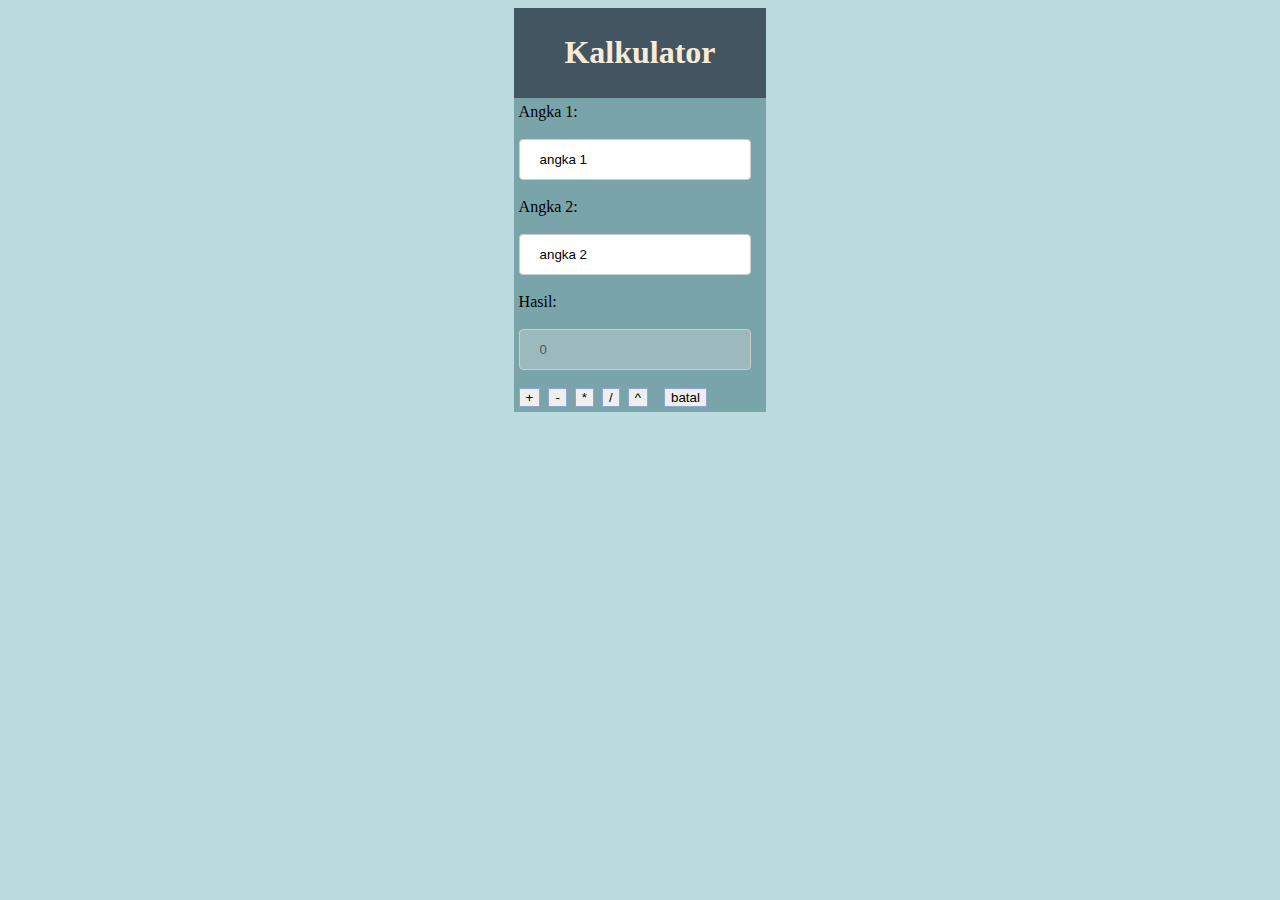
<file: tugas6_js_1B_Agda_soemantry_UNG/index.html>
<!DOCTYPE html>
<html lang="en">
<head>
    <meta charset="UTF-8">
    <meta http-equiv="X-UA-Compatible" content="IE=edge">
    <meta name="viewport" content="width=device-width, initial-scale=1.0">
    <title>Kalkulator</title>
    <link rel="stylesheet" href="css/style.css">
</head>
<body bgcolor="#badadd">
    <form id="formulir">
        <table width="20%" align="center"  cellpadding="5" cellspacing="0" >
            <thead>
                <th colspan="3" bgcolor="#435560"><h1>Kalkulator</h1></th>
            </thead>
        <tbody>
        <tr><td colspan="2" ><label for="fnmbr">Angka 1: </label><td></tr>
        <tr><td colspan="2"><input type="text" name="a1" onfocus="kosong1()" value="angka 1" /></td></tr>
        <tr><td colspan="2"><label for="lnmbr">Angka 2: </label><br></td></tr>
        <tr><td colspan="2"><input type="text" name="a2" onfocus="kosong2()" value="angka 2" /></td></tr>

        <tr><td colspan="2"><label for="Hsl"> Hasil: </label></td></tr>
        <tr><td colspan="2"><input type="text" name="hasil" value="0" disabled /></td></tr>
        <tr>
            <td colspan="2">
            <input type="button" onclick="dijumlah()" name="jumlah" value="+" />&nbsp;
            <input type="button" onclick="dikurang()" name="kurang" value="-" />&nbsp;
            <input type="button" onclick="dikali()" name="kali" value="*" />&nbsp;
            <input type="button" onclick="dibagi()" name="bagi" value="/" />&nbsp;
            <input type="button" onclick="dipangkat()" name="pangkat" value="^" />&nbsp; &nbsp;
            <input type="button" onclick="kosongAll()" name="batal" value="batal" />&nbsp;
            
            </td></tr>
        </tbody>
    </form>
</body>
<script language="javascript" src="plus/kurs.js">Harga </script>
</html>
</file>
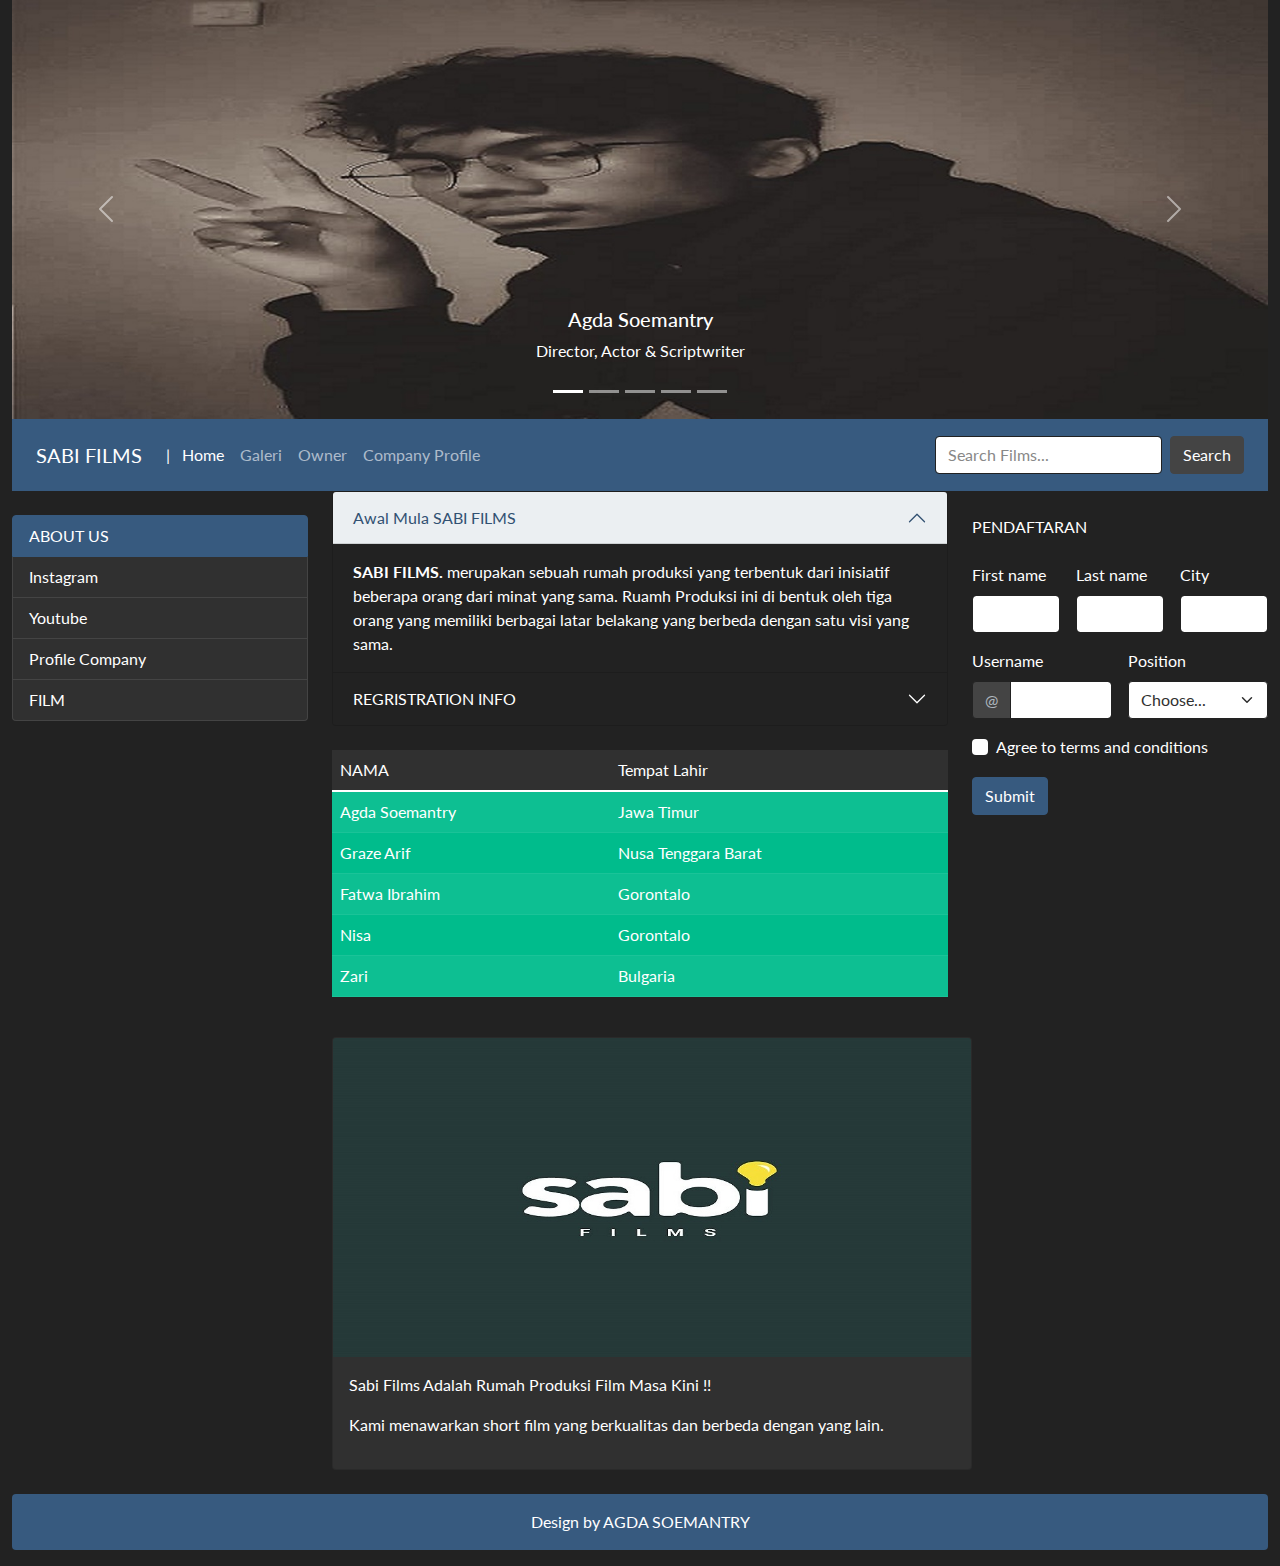
<file: Tugas1_Agda_Soemantry_UNG/Tugas1_RWD_AGDA_SOEMANTRY_UNG.html>
<!DOCTYPE html>
<html>

<head>
    <title>SABI FILMS</title>
    <link href="css/bootstrap.min.css" rel="stylesheet" />
    <link rel="icon" href="images/Sabilogo1.jpg" type="image/x-icon">

</head>

<body>
    <div class="container-fluid">
        <!-- ini baris pertama -->
        <div class="row">
            <div id="carouselExampleCaptions" class="carousel slide" data-bs-ride="carousel">
                <div class="carousel-indicators">
                    <button type="button" data-bs-target="#carouselExampleCaptions" data-bs-slide-to="0" class="active"
                        aria-current="true" aria-label="Slide 1"></button>
                    <button type="button" data-bs-target="#carouselExampleCaptions" data-bs-slide-to="1"
                        aria-label="Slide 2"></button>
                    <button type="button" data-bs-target="#carouselExampleCaptions" data-bs-slide-to="2"
                        aria-label="Slide 3"></button>
                    <button type="button" data-bs-target="#carouselExampleCaptions" data-bs-slide-to="3"
                        aria-label="Slide 4"></button>
                    <button type="button" data-bs-target="#carouselExampleCaptions" data-bs-slide-to="4"
                        aria-label="Slide 5"></button>
                </div>
                <div class="carousel-inner">
                    <div class="carousel-item">
                        <img src="images/fatwaibr.png" class="d-block w-100" alt="...">
                        <div class="carousel-caption d-none d-md-block">
                            <h5>Fatwa</h5>
                            <p>Director, DOP & Actor</p>
                        </div>
                    </div>
                    <div class="carousel-item active">
                        <img src="images/agda.png" class="d-block w-100" alt="...">
                        <div class="carousel-caption d-none d-md-block">
                            <h5>Agda Soemantry</h5>
                            <p>Director, Actor & Scriptwriter</p>
                        </div>
                    </div>
                    <div class="carousel-item">
                        <img src="images/graze.png" class="d-block w-100" alt="...">
                        <div class="carousel-caption d-none d-md-block">
                            <h5>Arif Kenway</h5>
                            <p>Director, DOP & Actor</p>
                        </div>
                    </div>
                    <div class="carousel-item">
                        <img src="images/zari.png" class="d-block w-100" alt="...">
                        <div class="carousel-caption d-none d-md-block">
                            <h5>Zari</h5>
                            <p>Actrees</p>
                        </div>
                    </div>
                    <div class="carousel-item">
                        <img src="images/anisa.png" class="d-block w-100" alt="...">
                        <div class="carousel-caption d-none d-md-block">
                            <h5>Nisa</h5>
                            <p>Actrees</p>
                        </div>
                    </div>
                    <button class="carousel-control-prev" type="button" data-bs-target="#carouselExampleCaptions"
                        data-bs-slide="prev">
                        <span class="carousel-control-prev-icon" aria-hidden="true"></span>
                        <span class="visually-hidden">Previous</span>
                    </button>
                    <button class="carousel-control-next" type="button" data-bs-target="#carouselExampleCaptions"
                        data-bs-slide="next">
                        <span class="carousel-control-next-icon" aria-hidden="true"></span>
                        <span class="visually-hidden">Next</span>
                    </button>
                </div>

                </button>
            </div>
        </div>
        <!-- ini baris kedua -->
        <div class="row">
            <div class="col-md-12">
                <nav class="navbar navbar-expand-lg navbar-dark bg-primary">
                    <div class="container-fluid">
                        <a class="navbar-brand" href="#">SABI FILMS</a>
                        <button class="navbar-toggler" type="button" data-bs-toggle="collapse"
                            data-bs-target="#navbarColor01" aria-controls="navbarColor01" aria-expanded="false"
                            aria-label="Toggle navigation">
                            <span class="navbar-toggler-icon"></span>
                        </button>

                        <div class="collapse navbar-collapse" id="navbarColor01">
                            <ul class="navbar-nav me-auto">
                                <li class="nav-item">
                                    <a class="nav-link active" href="#">| &nbsp; Home
                                        <span class="visually-hidden">(current)</span>
                                    </a>
                                </li>
                                <li class="nav-item">
                                    <a class="nav-link" href="#">Galeri</a>
                                </li>
                                <li class="nav-item">
                                    <a class="nav-link" href="#">Owner</a>
                                </li>
                                <li class="nav-item">
                                    <a class="nav-link" href="#">Company Profile</a>
                                </li>
                            </ul>
                            <form class="d-flex">
                                <input class="form-control me-sm-2" type="text" placeholder="Search Films...">
                                <button class="btn btn-secondary my-2 my-sm-0" type="submit">Search</button>
                            </form>
                        </div>
                    </div>
                </nav>
            </div>
        </div>
        <!-- ini baris ketiga -->
        <div class="row">
            <div class="col-xl-3">
                <!-- awal list group -->
                <br>
                <ul class="list-group">
                    <li class="list-group-item active" aria-current="true">ABOUT US</li>
                    <li class="list-group-item">Instagram</li>
                    <li class="list-group-item">Youtube</li>
                    <li class="list-group-item">Profile Company</li>
                    <li class="list-group-item">FILM</li>
                </ul>

                <!-- akhir list group -->
            </div>
            <div class="col-xl-6">
                <div class="accordion" id="accordionExample">
                    <div class="accordion-item">
                        <h2 class="accordion-header" id="headingOne">
                            <button class="accordion-button" type="button" data-bs-toggle="collapse"
                                data-bs-target="#collapseOne" aria-expanded="true" aria-controls="collapseOne">
                                Awal Mula SABI FILMS
                            </button>
                        </h2>
                        <div id="collapseOne" class="accordion-collapse collapse show" aria-labelledby="headingOne"
                            data-bs-parent="#accordionExample">
                            <div class="accordion-body">
                                <strong>SABI FILMS.</strong> merupakan sebuah rumah produksi yang terbentuk dari
                                inisiatif
                                beberapa orang dari minat yang sama. Ruamh Produksi ini di bentuk oleh tiga orang yang
                                memiliki
                                berbagai latar belakang yang berbeda dengan satu visi yang sama.
                            </div>
                        </div>
                    </div>
                    <div class="accordion-item">
                        <h2 class="accordion-header" id="headingTwo">
                            <button class="accordion-button collapsed" type="button" data-bs-toggle="collapse"
                                data-bs-target="#collapseTwo" aria-expanded="false" aria-controls="collapseTwo">
                                REGRISTRATION INFO
                            </button>
                        </h2>
                        <div id="collapseTwo" class="accordion-collapse collapse" aria-labelledby="headingTwo"
                            data-bs-parent="#accordionExample">
                            <div class="accordion-body">
                                <strong>Pendaftaran</strong> selalu terbuka sampai batas maksimal crew
                                yang telah ditetapkan perusahaan. Formulir pendaftaran crew baru terdapat pada
                                halaman beranda. LET JOIN US!!!

                            </div>
                        </div>
                    </div>
                </div>
                <br>
                <table class="table table-dark table-striped">
                    <thead>
                        <tr>
                            <td>NAMA</td>
                            <td>Tempat Lahir</td>
                        </tr>
                    </thead>
                    <tbody>
                        <tr class="table-success">
                            <td>Agda Soemantry</td>
                            <td>Jawa Timur</td>
                        </tr>
                        <tr class="table-success">
                            <td>Graze Arif</td>
                            <td>Nusa Tenggara Barat</td>
                        </tr>
                        <tr class="table-success">
                            <td>Fatwa Ibrahim</td>
                            <td>Gorontalo</td>
                        </tr>
                        <tr class="table-success">
                            <td>Nisa</td>
                            <td>Gorontalo</td>
                        </tr>
                        <tr class="table-success">
                            <td>Zari</td>
                            <td>Bulgaria</td>
                        </tr>
                    </tbody>
                </table>
                <br>
                <div class="card" style="width: 40rem;">
                    <img src="images/Sabilogo.jpg" class="card-img-top" alt="...">
                    <div class="card-body">
                        <p class="card-text">Sabi Films Adalah Rumah Produksi Film Masa Kini !!</p>

                        <p> Kami menawarkan short film yang berkualitas dan berbeda dengan yang lain.</p>
                    </div>
                </div>
            </div>
            <div class="col-xl-3">
                <!-- awal list group -->
                <br>
                <div>PENDAFTARAN</div><br>
                <form class="row g-3">
                    <div class="col-md-4">
                        <label for="validationDefault01" class="form-label">First name</label>
                        <input type="text" class="form-control" id="validationDefault01" value="" required>
                    </div>
                    <div class="col-md-4">
                        <label for="validationDefault02" class="form-label">Last name</label>
                        <input type="text" class="form-control" id="validationDefault02" value="" required>
                    </div>
                    <div class="col-md-4">
                        <label for="validationDefault03" class="form-label">City</label>
                        <input type="text" class="form-control" id="validationDefault03" required>
                    </div>
                    <div class="col-md-6">
                        <label for="validationDefaultUsername" class="form-label">Username</label>
                        <div class="input-group">
                            <span class="input-group-text" id="inputGroupPrepend2">@</span>
                            <input type="text" class="form-control" id="validationDefaultUsername"
                                aria-describedby="inputGroupPrepend2" required>
                        </div>

                    </div>
                    <div class="col-md-6">
                        <label for="validationDefault04" class="form-label">Position</label>
                        <select class="form-select" id="validationDefault04" required>
                            <option selected disabled value="">Choose...</option>
                            <option>DOP</option>
                            <option>Actor</option>
                            <option>Scriptwriter</option>
                        </select>
                    </div>
                    <div class="col-12">
                        <div class="form-check">
                            <input class="form-check-input" type="checkbox" value="" id="invalidCheck2" required>
                            <label class="form-check-label" for="invalidCheck2">
                                Agree to terms and conditions
                            </label>
                        </div>
                    </div>
                    <div class="col-12">
                        <button class="btn btn-primary" type="submit">Submit</button>
                    </div>
                </form>

                <!-- akhir list group -->
            </div>
        </div>
        <br>
        <!-- ini baris keempat -->
        <div class="row">
            <div class="col-md-12">
                <!-- ini awal footer -->
                <div class="alert alert-primary" role="alert">
                    <center>Design by AGDA SOEMANTRY</center>
                </div>
                <!-- ini akhir footer -->
            </div>
        </div>
    </div>
</body>
<script src="js/popper.min.js"></script>
<script src="js/bootstrap.min.js"></script>

</html>
</file>
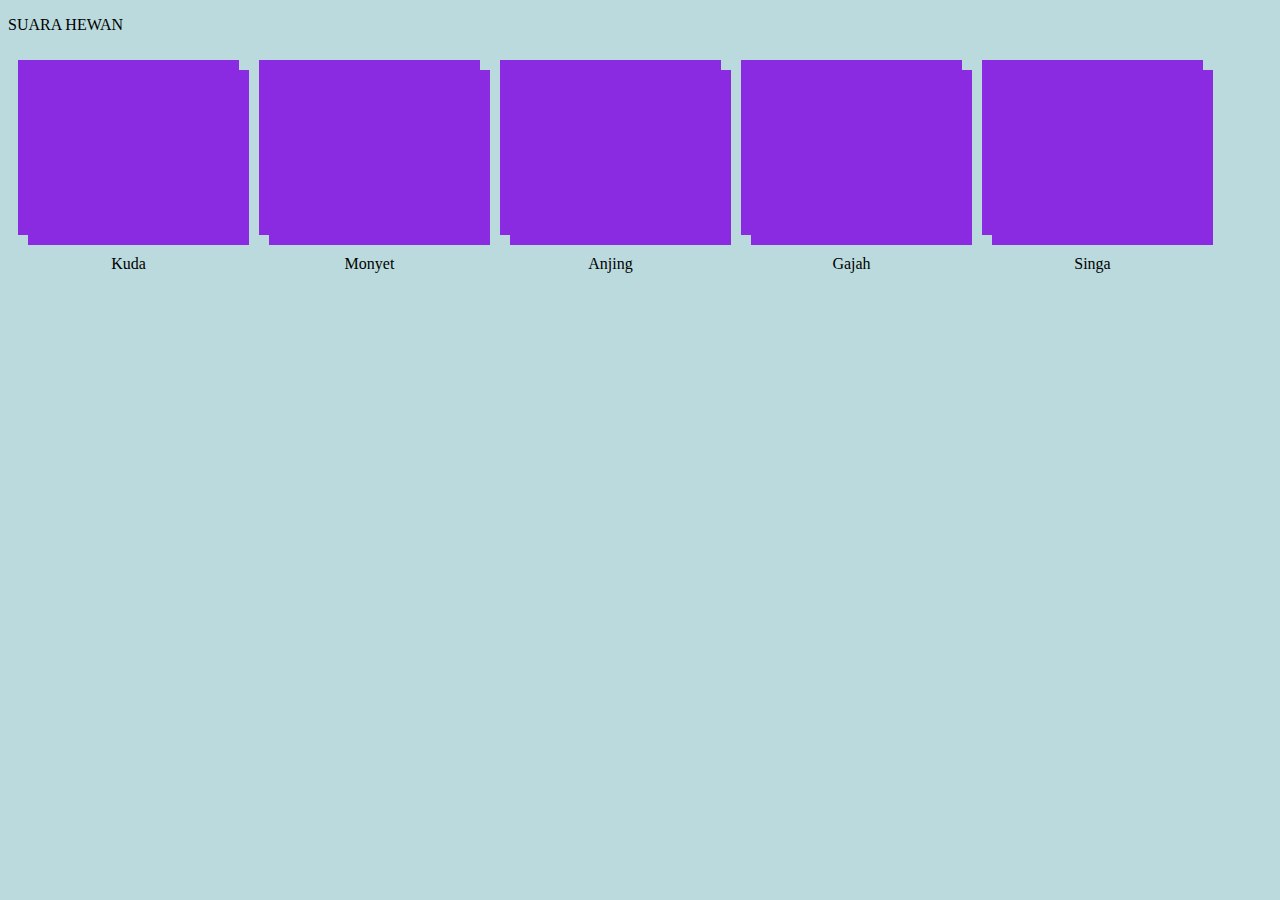
<file: tugas8_js_1B_Agda_soemantry_UNG/tugas8_js_hewan_agda_soemantry.html>
<!DOCTYPE html>
<html>

<head>
    <title>Tugas Jquery Suara Hewan</title>
    <script type="text/javascript" src="js/jquery.js"></script>
    <script>
        $("document").ready(function () {
            $("div.kuda").mouseover(function () {
                $(this).css({
                    background: "url('image/kuda.jpg')"
                });
                $("div.kuda").click(function () {
                    $("<audio></audio>").attr({
                        'src': 'audio/horseneigh.mp3',
                        'volume': 5,
                        'autoplay': 'autoplay'
                    }).appendTo("body");
                });

            });
            $("div.monyet").mouseover(function () {
                $(this).css({
                    background: "url('image/monyet.jpg')"
                });
                $("div.monyet").click(function () {
                    $("<audio></audio>").attr({
                        'src': 'audio/monyet.mp3',
                        'volume': 5,
                        'autoplay': 'autoplay'
                    }).appendTo("body");
                });
            });
            $("div.anjing").mouseover(function () {
                $(this).css({
                    background: "url('image/anjing.jpg')"
                });
                $("div.anjing").click(function () {
                    $("<audio></audio>").attr({
                        'src': 'audio/anjing.mp3',
                        'volume': 5,
                        'autoplay': 'autoplay'
                    }).appendTo("body");
                });
            });
            $("div.gajah").mouseover(function () {
                $(this).css({
                    background: "url('image/gajah.jpg')"
                });
                $("div.gajah").click(function () {
                    $("<audio></audio>").attr({
                        'src': 'audio/elephant.mp3',
                        'volume': 5,
                        'autoplay': 'autoplay'
                    }).appendTo("body");
                });
            });
            $("div.singa").mouseover(function () {
                $(this).css({
                    background: "url('image/singa.jpg')"
                });
                $("div.singa").click(function () {
                    $("<audio></audio>").attr({
                        'src': 'audio/lion.mp3',
                        'volume': 5,
                        'autoplay': 'autoplay'
                    }).appendTo("body");
                });
            });
        });
    </script>
    <style type="text/css">
        div {
            background: blueviolet;
            width: 221px;
            height: 175px;
            float: left;
            margin: 10px;
            cursor: pointer;
            text-align: center;


        }
    </style>
</head>

<body bgcolor="#badadd">
    <p>SUARA HEWAN</p>
    <div>
        <div class="kuda"></div>
        <p>Kuda</p>
    </div>
    <div>
        <div class="monyet"></div>
        <p>Monyet</p>
    </div>
    <div>
        <div class="anjing"></div>
        <p>Anjing</p>
    </div>
    <div>
        <div class="gajah"></div>
        <p>Gajah</p>
    </div>
    <div>
        <div class="singa"></div>
        <p>Singa</p>
    </div>

</body>

</html>
</file>
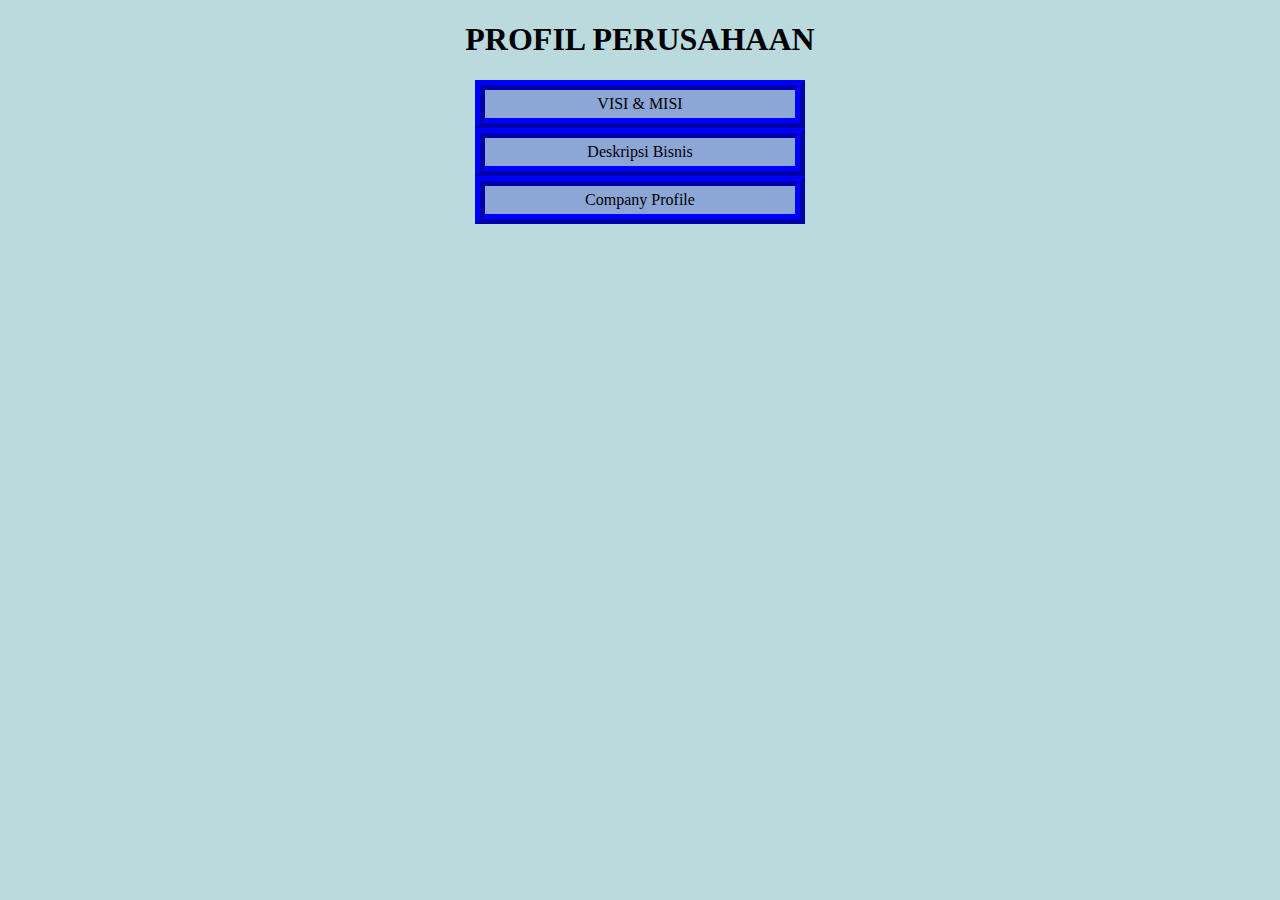
<file: tugas8_js_1B_Agda_soemantry_UNG/tugas8_js_Profil_perusahaan_Agda_Soemantry.html>
<!DOCTYPE html>
<html>

<head>
    <title>Tugas PROFIL PERUSAHAAN</title>
    <script type="text/javascript" src="js/jquery.js"></script>
    <script type="text/javascript">
        $("document").ready(function () {
            $(".flip1").click(function () {
                $(".pesan1").slideToggle("slow");
            });
            $(".flip2").click(function () {
                $(".pesan2").slideToggle("slow");
            });
            $(".flip3").click(function () {
                $(".pesan3").slideToggle("slow");
            });

        });
    </script>
    <style type="text/css">
        div.pesan1 {
            height: 375px;
            display: none;
            text-align: justify;
            width: 300px;
            background: rgb(140, 166, 214);
            border: 10px ridge blue;
        }

        div.pesan2 {
            height: 425px;
            display: none;
            text-align: justify;
            width: 300px;
            background: rgb(140, 166, 214);
            border: 10px ridge blue;
        }

        div.pesan3 {
            height: 525px;
            display: none;
            text-align: justify;
            width: 300px;
            background: rgb(140, 166, 214);
            border: 10px ridge blue;

        }

        p.flip1,
        p.flip2,
        p.flip3 {
            margin: 0px;
            padding: 5px;
            text-align: center;
            width: 300px;
            background: rgb(140, 166, 214);
            border: 10px ridge blue;
        }
    </style>
</head>

<body bgcolor="#badadd">
    <center>
        <h1>PROFIL PERUSAHAAN</h1>
        <p class="flip1"> VISI & MISI</p>
        <div class="pesan1">
            <p>Visi</p>
            <div>Menjadi institusi pelatihan yang kompeten dan profesional di bidang pendidikan teknologi
                informasi dan
                komunikasi di berbagai wilayah indonesia.</div>

            <p>MISI</p>
            <div>Membangun, memelihara dan mengembangkan institusi pelatihan bisnis berdaya saing tinggi,
                berkarakter
                profesional, kompeten, mengedepankan integritas dan tanggung jawab sosial, dengan mengembangkan dan
                menyediakan produk produk pendidikan dan pelatihan teknologi informasi dan komunikasi prima.</div>
        </div>
        <p class="flip2"> Deskripsi Bisnis</p>
        <div class="pesan2">

            <p>NF COMPUTER menyelenggarakan Pelatihan dan Pendidikan di bidang Teknologi Informasi dan Komunikasi (IT
                Training) yang dibagi menjadi lima produk.</p>

            <p>Pelatihan (training) ini dibagi dalam beberapa kategori produk yaitu :</p>
            <ul>
                <li>Public Class, merupakan short course bidang TIK (Teknologi Informasi dan Komunikasi) yang berbasis
                    Linux maupun Windows.</li>
                <li>Exclusive Class, merupakan paket training yang diberikan kepada customer dengan durasi 6-8 jam
                    perhari dengan jumlah peserta minimal 2 orang dan pelaksanaan pelatihannya di NF Computer.</li>
                <li>In House/In Company Training, yaitu pelatihan TIK yang dikustomisasi untuk kebutuhan
                    perusahaan-perusahaan</li>
            </ul>
        </div>
        <p class="flip3"> Company Profile</p>
        <div class="pesan3">

            <p>
                NF COMPUTER adalah bagian dari grup Nurul Fikri yang telah dipercaya oleh masyarakat Indonesia di bidang
                pendidikan dan peningkatan sumber daya manusia selama lebih dari 24 tahun. Alumni-alumninya telah
                berkiprah dan diakui kualitas kerja dan integritasnya oleh dunia usaha.</p>

            <p>
                NF COMPUTER dirintis sejak tahun 1994 dan merupakan sebuah lembaga di bidang pendidikan dan pelatihan IT
                (Information Technology). Kami berkomitmen menjadi partner perusahaan Anda dalam mengembangkan kemampuan
                serta keahlian SDM di bidang IT. Dengan komitmen tersebut, kami mempersiapkan tim pengajar yang
                professional dan berpengalaman di bidang IT.</p>

            <p>
                Di Era Industri 4.0 saat ini, teknologi informasi berkembang sangat cepat, oleh karena itu pengembangan
                sumber daya manusia di bidang IT menjadi sebuah kebutuhan yang perlu diprioritaskan. NF COMPUTER menjadi
                jawaban yang tepat atas kebutuhan pengembangan kompetensi IT. Sehingga kami selalu berusaha untuk terus
                berinovasi terhadap teknologi terbaru.
            </p>

    </center>
</body>

</html>
</file>
<file: tugas6_js_1B_Agda_soemantry_UNG/css/style.css>
table {
    background-color: #79A4AA;

}
h1{
    color: antiquewhite;
}

input[type=text]{
    width: 100%;
    padding: 12px 20px;
    margin: 8px 0;
    display: block;
    border: 1px solid #ccc;
    border-radius: 4px;
    box-sizing: border-box;
}
input[type=button]{
    border: 1px solid rgb(140, 166, 214);
    
}

input[type=button]:hover {
    background-color: #19ff94;
}
</file>
